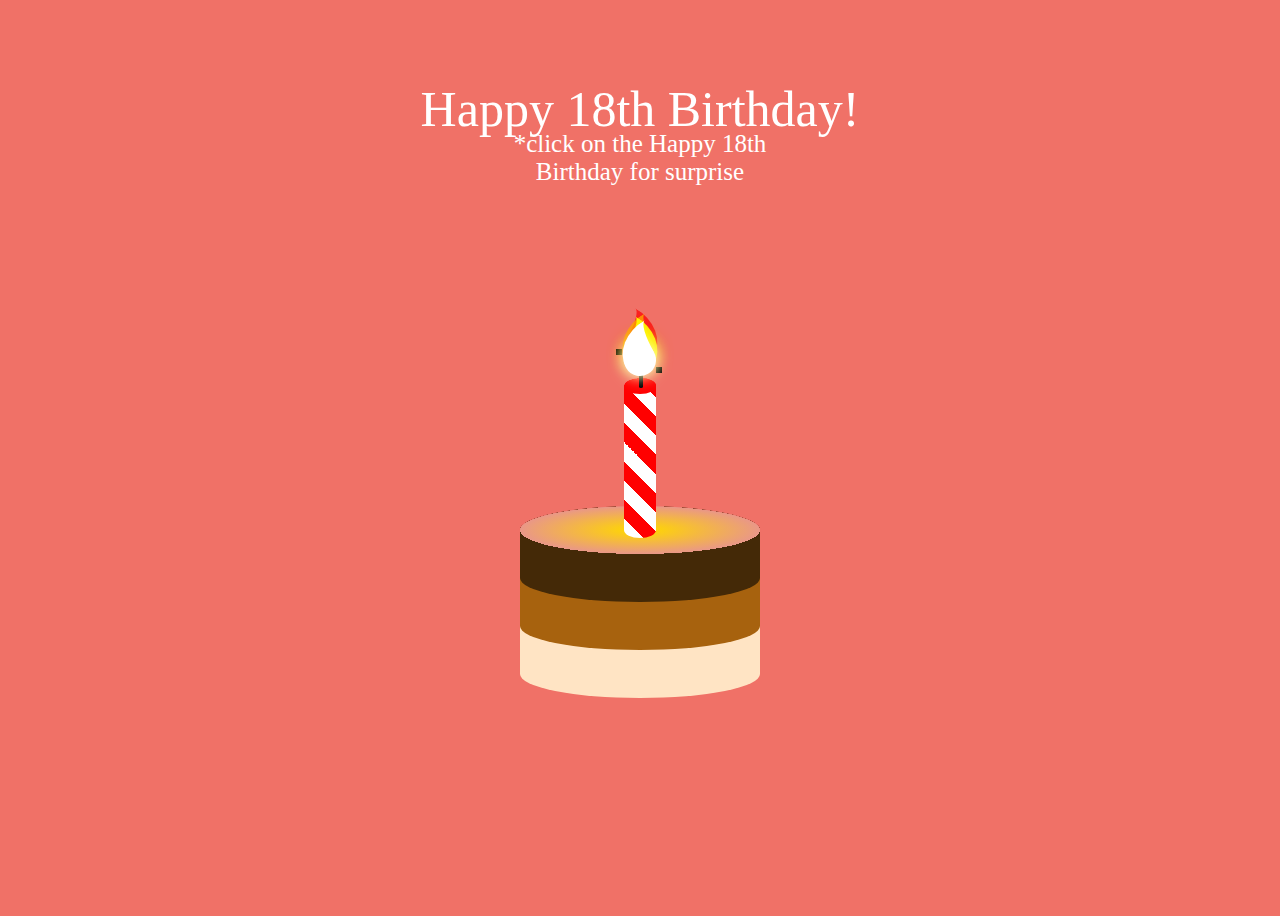
<file: index.html>
<!DOCTYPE html>
<html>
  <head>
    <script src="https://ajax.googleapis.com/ajax/libs/jquery/3.4.1/jquery.min.js"></script>
    <script>
      $(document).ready(function () {
        $(".candle").click(function () {
          $(".flame").animate({ opacity: 0 }, "fast");
          $(".text").animate({ top: 90, opacity: 1 }, "fast");
          $(".text2").animate({ opacity: 0 }, "fast");
        });
      });
    </script>
    <title>Happy Birthday</title>
    <meta charset="UTF-8" />
    <meta http-equiv="X-UA-Compatible" content="IE=edge" />
    <meta name="viewport" content="width=device-width, initial-scale=1.0" />
    <link rel="stylesheet" href="index.css" />
  </head>

  <body>
    <div class="wrapper">
      <div class="cake">
        <div class="lyr lyr-1"></div>
        <div class="lyr lyr-2"></div>
        <div class="lyr lyr-3"></div>
      </div>
      <div class="candle"></div>
      <div class="fram">
        <div class="smoke smk-1"></div>
        <div class="smoke smk-2"></div>
        <div class="smoke smk-3"></div>
        <div class="smoke smk-4"></div>
        <div class="smoke smk-5"></div>

        <div class="flm-part red fliped"></div>
        <div class="flm-part orange"></div>
        <div class="flm-part yellow fliped"></div>
        <div class="flm-part white"></div>
      </div>
    </div>
    <p class="text2">*click on the Happy 18th Birthday for surprise</p>
    <div class="text">
      <li><a href="navi.html">Happy 18th Birthday!</a></li>
    </div>
  </body>
</html>
</file>
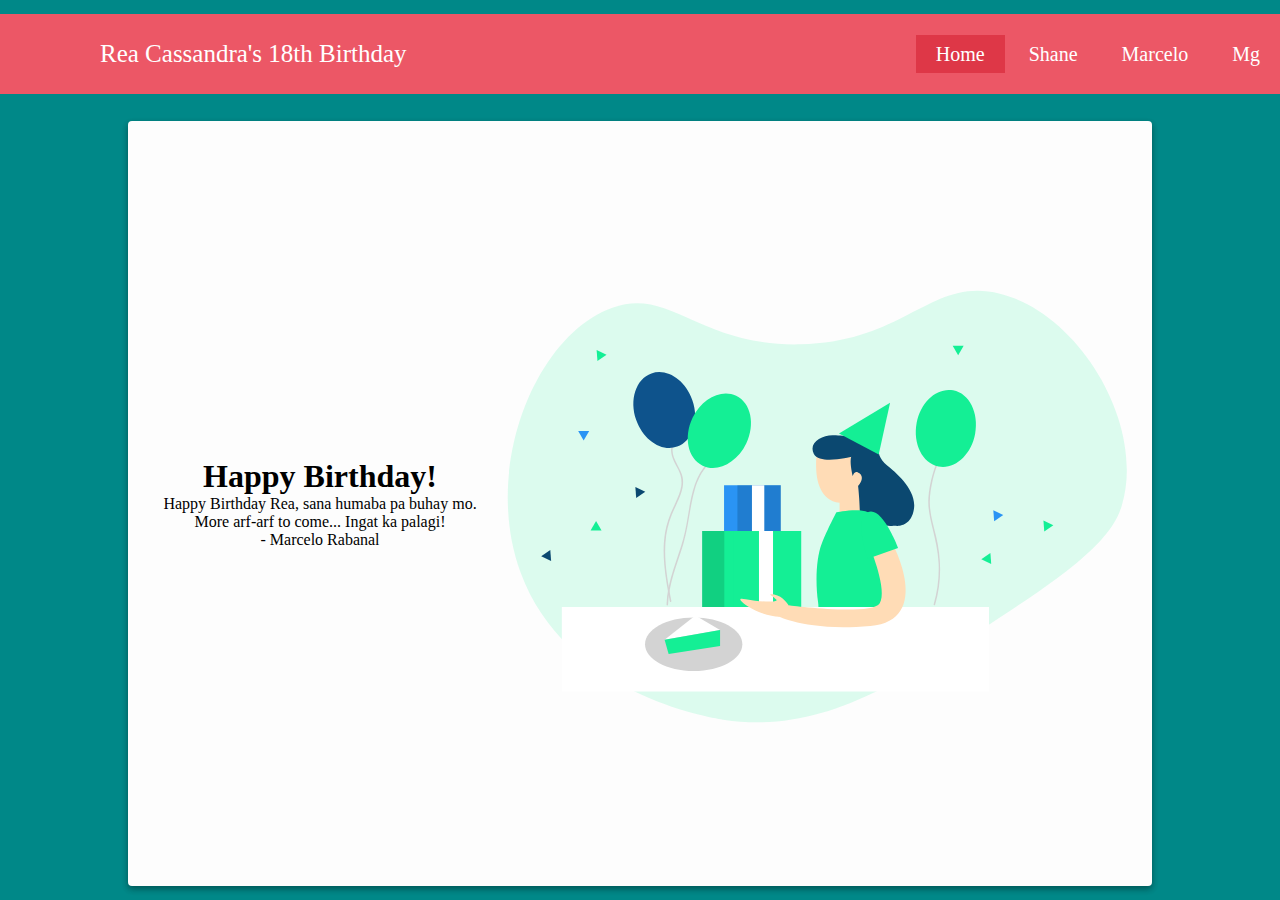
<file: Marcelo.html>
<!DOCTYPE html>
<html>
  <head>
    <title></title>
    <link
      rel="stylesheet"
      href="https://fonts.googleapis.com/css2?family=Open+Sans&display=swap" />
    <link rel="stylesheet" href="Shane.css" />
    <link
      rel="stylesheet"
      href="https://cdnjs.cloudflare.com/ajax/libs/font-awesome/5.15.4/css/all.min.css" />
    <meta name="viewport" content="width=device-width,intial-scale=1.0" />
  </head>
  <body>
    <nav>
      <input type="checkbox" id="check" name="" value="" />
      <label for="check" id="checkbtn"><i class="fa fa-bars"></i></label>
      <label class="logo">Rea Cassandra's 18th Birthday</label>
      <ul>
        <li><a class="active" href="index.html">home</a></li>
        <li><a href="Shane.html">Shane</a></li>
        <li><a href="Marcelo.html">Marcelo</a></li>
        <li><a href="Mg.html">Mg</a></li>
      </ul>
    </nav>
    <div class="card">
      <img src="./birthday.svg" alt="birthday" class="birthday" />
      <div class="text">
        <h1>Happy Birthday!</h1>
        <p>
          Happy Birthday Rea, sana humaba pa buhay mo. More arf-arf to come...
          Ingat ka palagi!
        </p>
        <p>- Marcelo Rabanal</p>
      </div>
      <div class="space"></div>
    </div>
  </body>
</html>
</file>
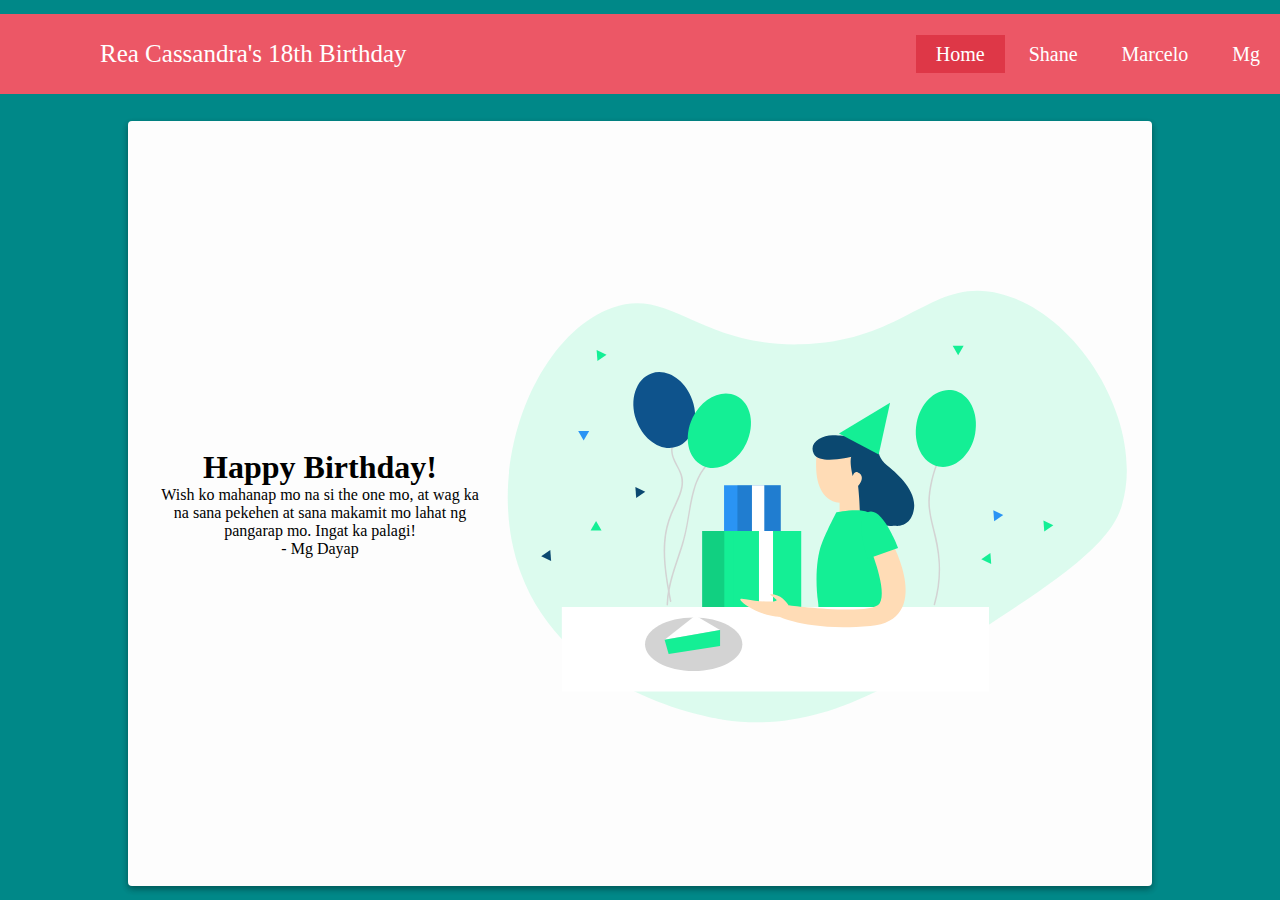
<file: Mg.html>
<!DOCTYPE html>
<html>
  <head>
    <title></title>
    <link rel="stylesheet" href="https://fonts.googleapis.com/css2?family=Open+Sans&display=swap">
    <link rel="stylesheet" href="Shane.css" />
    <link
      rel="stylesheet" href="https://cdnjs.cloudflare.com/ajax/libs/font-awesome/5.15.4/css/all.min.css" />
    <meta name="viewport" content="width=device-width,intial-scale=1.0" />
  </head>
  <body>
    <nav>
      <input type="checkbox" id="check" name="" value="" />
      <label for="check" id="checkbtn"><i class="fa fa-bars"></i></label>
      <label class="logo">Rea Cassandra's 18th Birthday</label>
      <ul>
        <li><a class="active" href="index.html">home</a></li>
        <li><a href="Shane.html">Shane</a></li>
        <li><a href="Marcelo.html">Marcelo</a></li>
			  <li><a href="Mg.html">Mg</a></li>
      </ul>
    </nav>
    <div class="card">
      <img src="./birthday.svg" alt="birthday" class="birthday">
      <div class="text">
        <h1>Happy Birthday!</h1>
        <p>Wish ko mahanap mo na si the one mo, at wag ka na sana pekehen at sana makamit mo lahat ng pangarap mo. Ingat ka palagi!</p>
        <p>- Mg Dayap</p>
      </div>
      <div class="space"></div>
    </div>
  </body>
</html>
</file>
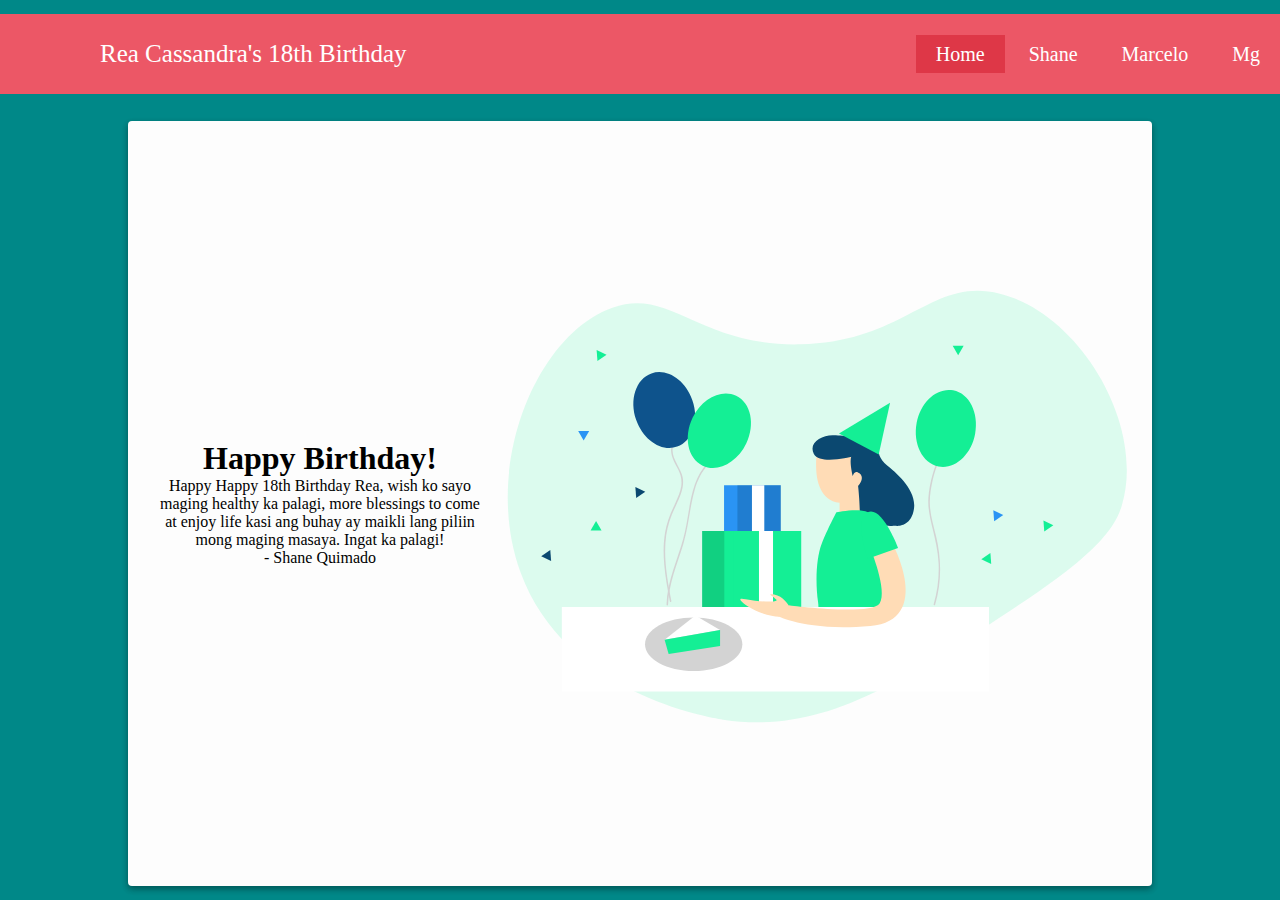
<file: Shane.html>
<!DOCTYPE html>
<html>
  <head>
    <title></title>
    <link rel="stylesheet" href="https://fonts.googleapis.com/css2?family=Open+Sans&display=swap">
    <link rel="stylesheet" href="Shane.css" />
    <link
      rel="stylesheet" href="https://cdnjs.cloudflare.com/ajax/libs/font-awesome/5.15.4/css/all.min.css" />
    <meta name="viewport" content="width=device-width,intial-scale=1.0" />
  </head>
  <body>
    <nav>
      <input type="checkbox" id="check" name="" value="" />
      <label for="check" id="checkbtn"><i class="fa fa-bars"></i></label>
      <label class="logo">Rea Cassandra's 18th Birthday</label>
      <ul>
        <li><a class="active" href="index.html">home</a></li>
        <li><a href="Shane.html">Shane</a></li>
        <li><a href="Marcelo.html">Marcelo</a></li>
			  <li><a href="Mg.html">Mg</a></li>
      </ul>
    </nav>
    <div class="card">
      <img src="./birthday.svg" alt="birthday" class="birthday">
      <div class="text">
        <h1>Happy Birthday!</h1>
        <p>Happy Happy 18th Birthday Rea, wish ko sayo maging healthy ka palagi, more blessings to come at enjoy life kasi ang buhay
          ay maikli lang piliin mong maging masaya. Ingat ka palagi!
        </p>
        <p>- Shane Quimado</p>
      </div>
      <div class="space"></div>
    </div>
  </body>
</html>
</file>
<file: index.css>
body {
  background-color: #f07167;
  height: 100vh;
  display: flex;
  justify-content: center;
  align-items: center;
}

.wrapper {
  position: relative;
  width: 240px;
  height: 480px;
}

.cake {
  position: absolute;
  bottom: 0;
}

.lyr {
  width: 240px;
  height: 96px;
  position: absolute;
  background-color: currentColor;
  border-radius: 120px / 24px;
}

.lyr-1 {
  color: bisque;
  bottom: 0;
}

.lyr-2 {
  color: rgb(167, 98, 14);
  bottom: 48px;
}

.lyr-3 {
  color: rgb(68, 41, 7);
  bottom: 96px;
  background-image: radial-gradient(
    ellipse 7.5rem 1.5rem at 7.5rem 1.5rem,
    gold,
    gold 5%,
    #e99788 100%,
    transparent
  );
}

.candle {
  position: absolute;
  background-color: red;
  width: 32px;
  left: 104px;
  height: 160px;
  bottom: 160px;
  border-radius: 20px / 10px;
  background-image: repeating-linear-gradient(
    45deg,
    white,
    white 10%,
    transparent 10%,
    transparent 20%
  );
}

.candle::before {
  content: "";
  position: absolute;
  background-color: black;
  width: 4px;
  height: 32px;
  border-radius: 4px / 2.4px;
  left: 15px;
  top: -22px;
}

.candle::after {
  background-color: red;
  display: block;
  content: "";
  width: 32px;
  height: 16px;
  border-radius: 50%;
}

.fram {
  position: absolute;
  left: 104px;
}

.smoke {
  color: currentColor;
  background-color: currentColor;
  top: 125px;
  width: 6px;
  height: 6px;
  position: relative;
  animation-name: burn-smoke;
  animation-timing-function: ease-out;
  animation-iteration-count: infinite;
}

.smk-1 {
  left: 8px;
  animation-duration: 0.5s;
}

.smk-2 {
  left: -8px;
  animation-duration: 0.6s;
}

.smk-3 {
  left: 16px;
  animation-duration: 0.7s;
}

.smk-4 {
  left: 24px;
  animation-duration: 0.8s;
}
.smk-5 {
  left: 32px;
  animation-duration: 0.9s;
}

.flm-part {
  background-color: currentColor;
  border-color: currentColor;
  width: 32px;
  height: 32px;
  border-radius: 50%;
  position: relative;
  transform: rotate(60deg) skewX(0deg) scale(1);
  animation-timing-function: linear;
  animation-iteration-count: infinite;
}

.flm-part.fliped {
  transform: rotate(120deg) skewX(0deg) scale(1);
}

.flm-part::before {
  content: "";
  position: absolute;
  border-radius: 0 0 0 100%;
  border-bottom-style: solid;
  border-bottom-color: inherit;
  border-bottom-width: 32px;
  width: 32px;
  height: 8px;
  left: -16px;
  top: -8px;
}

.flm-part.fliped::before {
  border-radius: 100% 0 0 0;
  border-bottom: 0 solid transparent;
  border-top-style: solid;
  border-top-color: inherit;
  border-top-width: 32px;
  width: 32px;
  height: 8px;
  left: -16px;
  top: 0px;
}

.red {
  color: red;
  top: 84.4px;
  opacity: 0.7;
  animation-name: burn-red;
  animation-duration: 1s;
}

.orange {
  color: orange;
  top: 57px;
  opacity: 0.8;
  box-shadow: 0 0 16px orange;
  animation-name: burn-orange;
  animation-duration: 0.4s;
}

.yellow {
  color: yellow;
  top: 28px;
  opacity: 0.9;
  box-shadow: 0 0 16px yellow;
  animation-name: burn-yellow;
  animation-duration: 1.6s;
}

.white {
  color: white;
  box-shadow: 0 0 16px white;
  animation-name: burn-white;
  animation-duration: 1.8s;
}

@keyframes burn-smoke {
  0% {
    transform: rotate(0deg) scale(1);
    opacity: 1;
  }
  100% {
    transform: rotate(360deg) scale(4);
    opacity: 0;
    top: 0;
  }
}

@keyframes burn-red {
  0% {
    transform: rotate(120deg) skewX(0deg) scale(1.8);
  }
  20% {
    transform: rotate(118deg) skewX(5deg) scale(2);
  }
  40% {
    transform: rotate(120deg) skewX(0deg) scale(1.8);
  }
  60% {
    transform: rotate(122deg) skewX(-5deg) scale(2);
  }
  100% {
    transform: rotate(120deg) skewX(0deg) scale(1.8);
  }
}

@keyframes burn-white {
  0% {
    transform: rotate(60deg) skewX(0deg) scale(1);
  }
  20% {
    transform: rotate(50deg) skewX(-3deg) scale(1.1);
  }
  40% {
    transform: rotate(60deg) skewX(0deg) scale(1);
  }
  60% {
    transform: rotate(70deg) skewX(3deg) scale(1.1);
  }
  100% {
    transform: rotate(60deg) skew(0deg) scale(1);
  }
}

@keyframes burn-yellow {
  0% {
    transform: rotate(120deg) skewX(0deg) scale(1.4);
  }
  20% {
    transform: rotate(110deg) skewX(10deg) scale(1.5);
  }
  40% {
    transform: rotate(120deg) skewX(0deg) scale(1.4);
  }
  60% {
    transform: rotate(130deg) skewX(-10deg) scale(1.5);
  }
  100% {
    transform: rotate(120deg) skew(0deg) scale(1.4);
  }
}

@keyframes burn-orange {
  0% {
    transform: rotate(65deg) skewX(0deg) scale(1.6);
  }
  20% {
    transform: rotate(60deg) skewX(-15deg) scale(1.7);
  }
  40% {
    transform: rotate(65deg) skewX(0deg) scale(1.6);
  }
  60% {
    transform: rotate(70deg) skewX(2deg) scale(1.7);
  }
  100% {
    transform: rotate(65deg) skew(0deg) scale(1.6);
  }
}
.text,
.text2 {
  position: absolute;
  color: white;
  font-family: "Brush Script MT", cursive;
  text-align: center;
}
.text {
  width: auto;
  text-decoration: none;
  list-style: none;
  color: #fff;
  font-size: 50px;
  top: 80px;
  z-index: 1;
  transition: 0.3s;
}

.text2 {
  font-size: 25px;
  width: 300px;
  top: 105px;
}
div li a {
  text-decoration: none;
  list-style: none;
  color: #fff;
}
</file>
<file: Shane.css>
* {
  margin: 0;
  padding: 0;
  box-sizing: border-box;
  font-family: calibri;
}
body,
html {
  width: 100%;
  height: 100%;
}
nav {
  width: 100%;
  height: 80px;
  background: #ec5766;
}
label.logo {
  font-size: 25px;
  color: white;
  margin: 0 100px;
  line-height: 80px;
  font-family: "Times New Roman", Times, serif;
}
nav ul {
  float: right;
  list-style-type: none;
}
nav ul li {
  display: inline-block;
  line-height: 80px;
}
nav ul li a {
  text-decoration: none;
  color: white;
  font-size: 20px;
  text-transform: capitalize;
  padding: 8px 20px;
}
nav ul li a.active,
a:hover {
  background: #de3747;
}
#checkbtn {
  float: right;
  line-height: 80px;
  margin-right: 10px;
  font-size: 30px;
  color: white;
  display: none;
}
#check {
  display: none;
}
#check:checked ~ ul {
  left: 0;
}

@media (max-width: 400px) {
  label.logo {
    font-size: 26px;
    margin: 0px 50px;
  }
}
@media (max-width: 895px) {
  label.logo {
    margin: 0px 70px;
  }
  #checkbtn {
    display: block;
  }
  nav ul {
    width: 100%;
    height: 100vh;
    background: #de3747;
    position: fixed;
    top: 80px;
    left: -100%;
    transition: 0.5s;
  }
  nav ul li {
    display: block;
    text-align: center;
    line-height: 50px;
    margin: 15px;
  }
}

* {
  transition: all 0.2s ease-in-out;
}

body {
  background: #008888;
  display: grid;
  place-items: center;
  height: 100vh;
  margin: 0;
  font-family: 'Open Sans', sans-serif;
}

.card {
  background: #fdfdfd;
  border-radius: 4px;
  height: 85vh;
  width: 80vw;
  box-shadow: 0 3px 6px rgba(0, 0, 0, 0.16), 0 3px 6px rgba(0, 0, 0, 0.23);
  text-align: center;
  display: flex;
  flex-direction: column;
  justify-content: center;
  align-items: center;
  padding: 1em;
  overflow: hidden;
}

@media only screen and (min-width: 1000px) {
  .card {
    flex-direction: row-reverse;
  }
  .card img.birthday {
    width: 100%;
    max-width: 50vw;
    max-height: unset;
  }
}

@media only screen and (max-height: 640px) {
  .card {
    flex-direction: row-reverse;
  }
  .card img.birthday {
    width: 100%;
    max-width: 50vw;
    max-height: unset;
  }
}

img.birthday {
  max-height: 40vh;
}

.text {
  padding: 1em;
}


.space {
  height: 100px;
}
</file>
